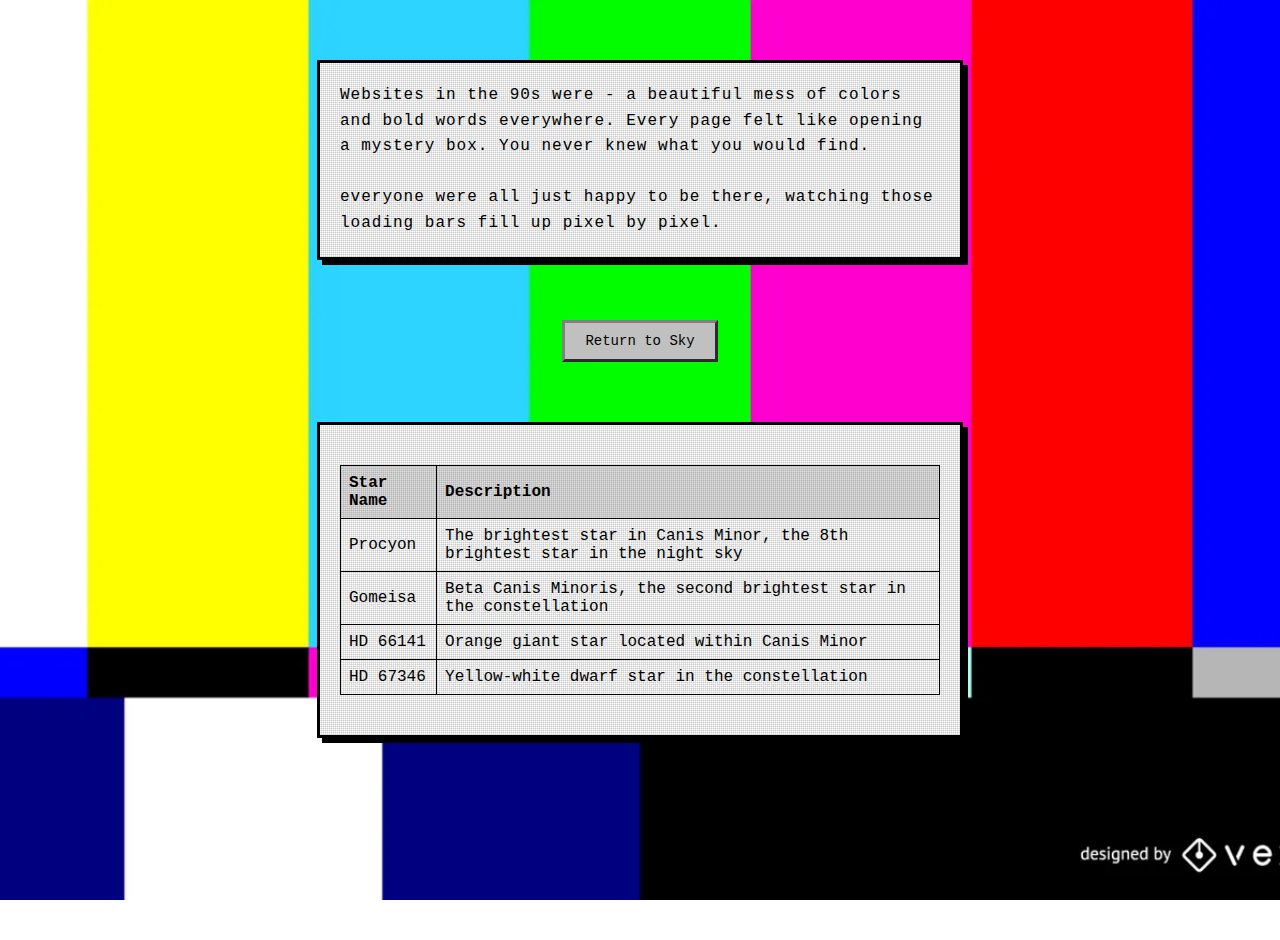
<file: canis-minor.html>
<!DOCTYPE html>
<html lang="en">
<head>
  <meta charset="UTF-8">
  <meta name="viewport" content="width=device-width, initial-scale=1.0">
  <title>Canis Minor</title>
  <link rel="stylesheet" href="canis-minor.css">
</head>
<body>
    <div class="text-box">
      <div class="pixelated-text">
        Websites in the 90s were - a beautiful mess of colors and bold words everywhere. Every page felt like opening a mystery box. You never knew what you would find.
        <br><br>
        everyone were all just happy to be there, watching those loading bars fill up pixel by pixel.
      </div>
    </div>
  
    <a href="index.html" class="return-button">Return to Sky</a>
  
    <div class="text-box">
      <table>
        <tr>
          <th>Star Name</th>
          <th>Description</th>
        </tr>
        <tr>
          <td>Procyon</td>
          <td>The brightest star in Canis Minor, the 8th brightest star in the night sky</td>
        </tr>
        <tr>
          <td>Gomeisa</td>
          <td>Beta Canis Minoris, the second brightest star in the constellation</td>
        </tr>
        <tr>
          <td>HD 66141</td>
          <td>Orange giant star located within Canis Minor</td>
        </tr>
        <tr>
          <td>HD 67346</td>
          <td>Yellow-white dwarf star in the constellation</td>
        </tr>
      </table>
    </div>
  </body>
  </html>
</file>
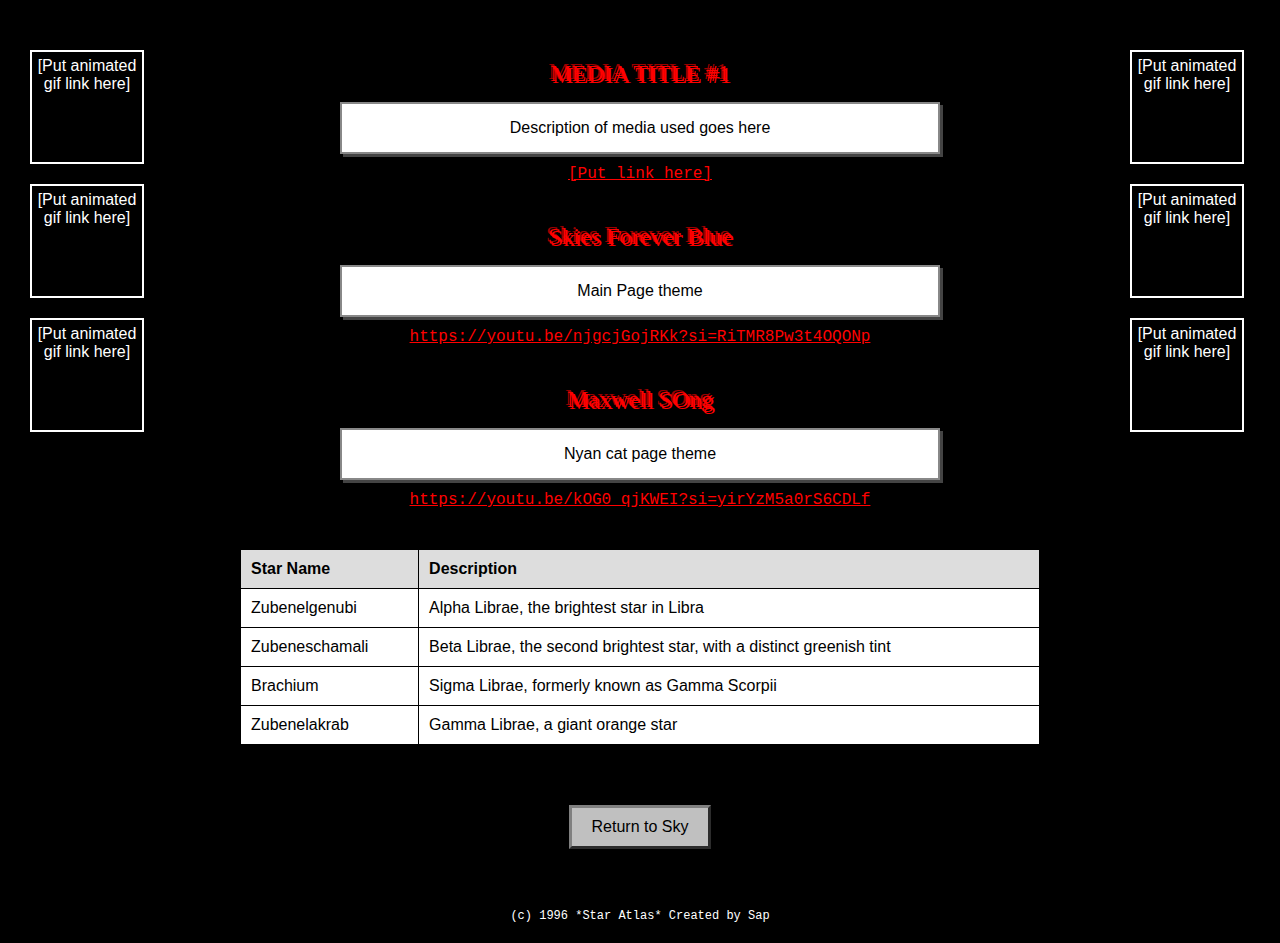
<file: libra.html>
<!DOCTYPE html>
<html lang="en">
<head>
  <meta charset="UTF-8">
  <meta name="viewport" content="width=device-width, initial-scale=1.0">
  <title>Libra</title>
  <link rel="stylesheet" href="libra.css">
</head>
<body>
    <div class="side-gifs">
      <div class="gif-container">[Put animated gif link here]</div>
      <div class="gif-container">[Put animated gif link here]</div>
      <div class="gif-container">[Put animated gif link here]</div>
    </div>
  
    <div class="main-content">
      <div class="media-entry">
        <div class="media-title"> MEDIA TITLE #1</div>
        <div class="media-content">Description of media used goes here</div>
        <a href="#" class="media-link">[Put link here]</a>
      </div>
  
      <div class="media-entry">
        <div class="media-title">Skies Forever Blue</div>
        <div class="media-content">Main Page theme</div>
        <a href="#" class="media-link">https://youtu.be/njgcjGojRKk?si=RiTMR8Pw3t4OQONp</a>
      </div>
  
      <div class="media-entry">
        <div class="media-title">Maxwell SOng</div>
        <div class="media-content">Nyan cat page theme</div>
        <a href="#" class="media-link">https://youtu.be/kOG0_qjKWEI?si=yirYzM5a0rS6CDLf</a>
      </div>
  
      <table class="stars-table">
        <tr>
          <th>Star Name</th>
          <th>Description</th>
        </tr>
        <tr>
          <td>Zubenelgenubi</td>
          <td>Alpha Librae, the brightest star in Libra</td>
        </tr>
        <tr>
          <td>Zubeneschamali</td>
          <td>Beta Librae, the second brightest star, with a distinct greenish tint</td>
        </tr>
        <tr>
          <td>Brachium</td>
          <td>Sigma Librae, formerly known as Gamma Scorpii</td>
        </tr>
        <tr>
          <td>Zubenelakrab</td>
          <td>Gamma Librae, a giant orange star</td>
        </tr>
      </table>
  
      <a href="index.html" class="return-button">Return to Sky</a>
  
      <div class="copyright">
        (c) 1996 *Star Atlas* Created by Sap
      </div>
    </div>
  
    <div class="side-gifs">
      <div class="gif-container">[Put animated gif link here]</div>
      <div class="gif-container">[Put animated gif link here]</div>
      <div class="gif-container">[Put animated gif link here]</div>
    </div>
  </body>
  </html>
</file>
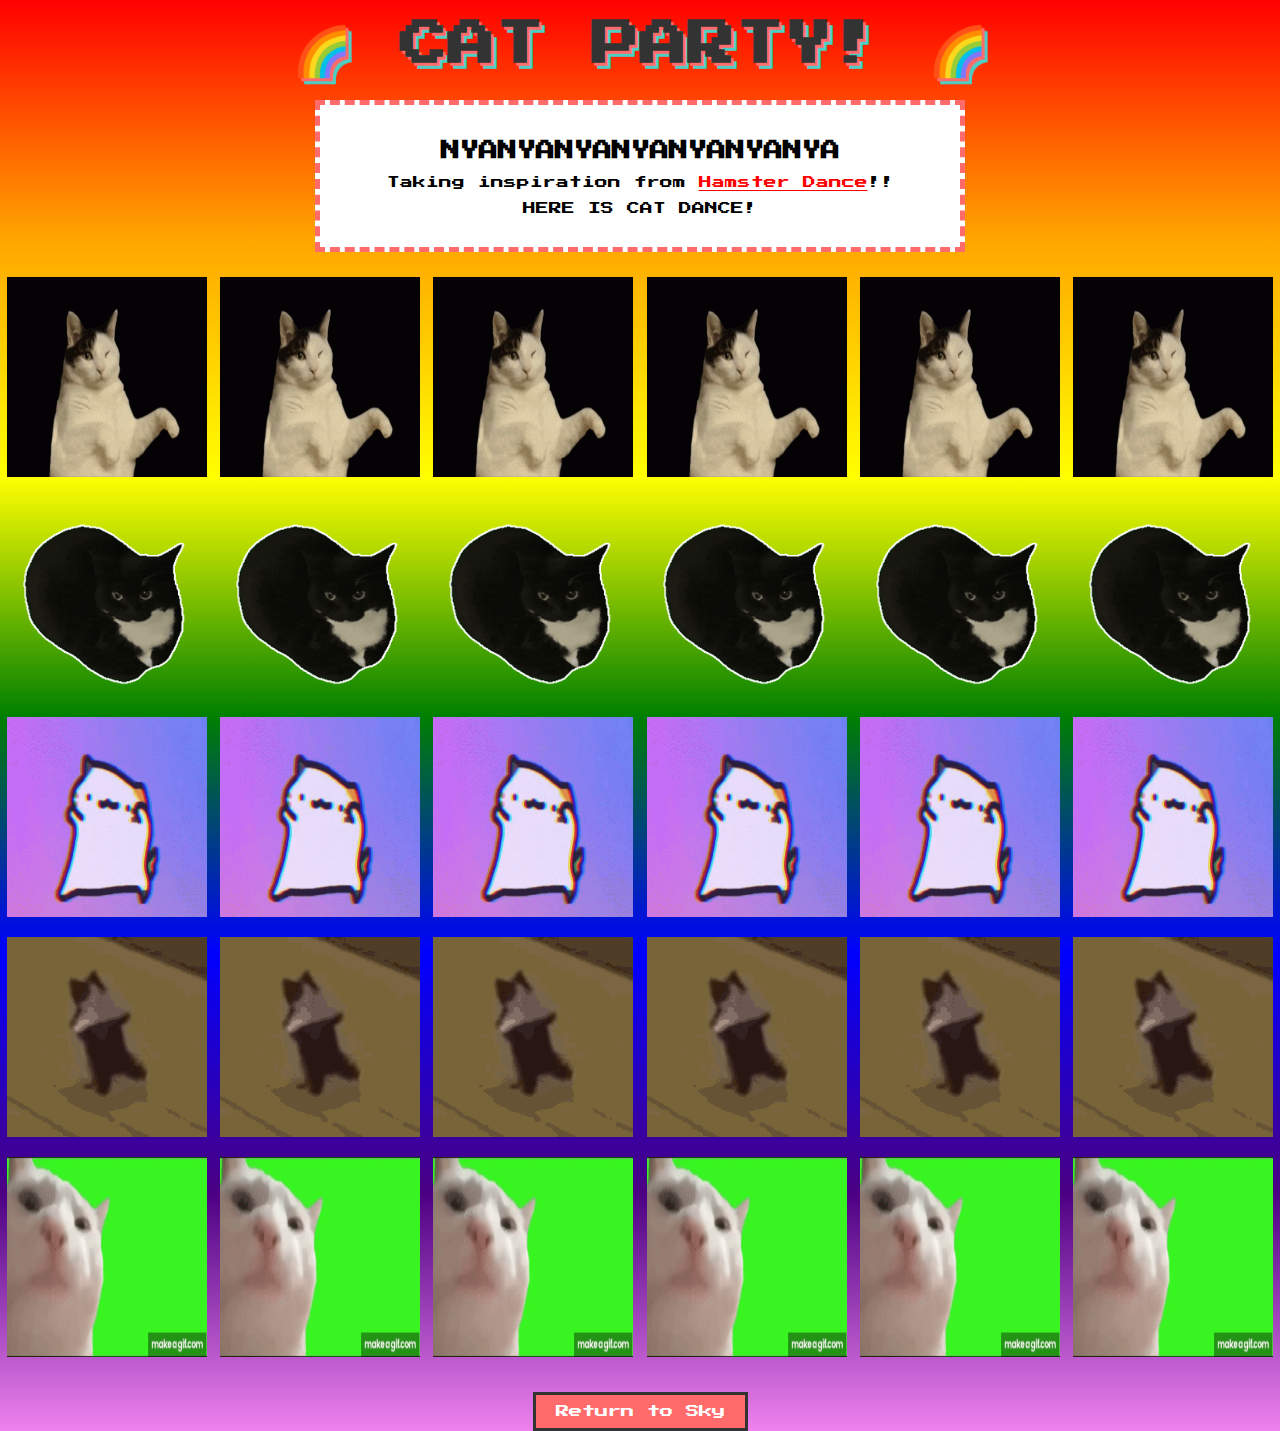
<file: nyan-cat.html>
<!DOCTYPE html>
<html lang="en">
<head>
  <meta charset="UTF-8">
  <meta name="viewport" content="width=device-width, initial-scale=1.0">
  <title>Nyan Cat</title>
  <link rel="stylesheet" href="nyan-styles.css">
</head>
<body>
  <h1>🌈 CAT PARTY! 🌈</h1>
  <audio autoplay loop style="display: none;">
    <source src="media/Maxwell.mp3" type="audio/mp3">
    Your browser does not support the audio element.
  </audio>

  <div class="cat-party">
    <h2>NYANYANYANYANYANYANYA</h2>
    <p>Taking inspiration from <a href="https://youtu.be/Uq5XmNS1M-g?si=cF6kfgHIbZgZqRjF" target="_blank">Hamster Dance</a>!!</p>
    <p>HERE IS CAT DANCE!</p>
</div>
  <div class="cat-container">
      <div class="cat-row">
          <img src="media/kitty.gif" class="cat-gif" alt="Dancing Cat 1">
          <img src="media/kitty.gif" class="cat-gif" alt="Dancing Cat 1">
          <img src="media/kitty.gif" class="cat-gif" alt="Dancing Cat 1">
          <img src="media/kitty.gif" class="cat-gif" alt="Dancing Cat 1">
          <img src="media/kitty.gif" class="cat-gif" alt="Dancing Cat 1">
          <img src="media/kitty.gif" class="cat-gif" alt="Dancing Cat 1">
      </div>
      <div class="cat-row">
          <img src="media/maxwell.gif" class="cat-gif" alt="Dancing Cat 2">
          <img src="media/maxwell.gif" class="cat-gif" alt="Dancing Cat 2">
          <img src="media/maxwell.gif" class="cat-gif" alt="Dancing Cat 2">
          <img src="media/maxwell.gif" class="cat-gif" alt="Dancing Cat 2">
          <img src="media/maxwell.gif" class="cat-gif" alt="Dancing Cat 2">
          <img src="media/maxwell.gif" class="cat-gif" alt="Dancing Cat 2">
      </div>
      <div class="cat-row">
          <img src="media/meow.gif" class="cat-gif" alt="Dancing Cat 3">
          <img src="media/meow.gif" class="cat-gif" alt="Dancing Cat 3">
          <img src="media/meow.gif" class="cat-gif" alt="Dancing Cat 3">
          <img src="media/meow.gif" class="cat-gif" alt="Dancing Cat 3">
          <img src="media/meow.gif" class="cat-gif" alt="Dancing Cat 3">
          <img src="media/meow.gif" class="cat-gif" alt="Dancing Cat 3">
      </div>
      <div class="cat-row">
        <img src="media/sims-cat.gif" class="cat-gif" alt="Dancing Cat 3">
        <img src="media/sims-cat.gif" class="cat-gif" alt="Dancing Cat 3">
        <img src="media/sims-cat.gif" class="cat-gif" alt="Dancing Cat 3">
        <img src="media/sims-cat.gif" class="cat-gif" alt="Dancing Cat 3">
        <img src="media/sims-cat.gif" class="cat-gif" alt="Dancing Cat 3">
        <img src="media/sims-cat.gif" class="cat-gif" alt="Dancing Cat 3">
      </div>
      <div class="cat-row">
        <img src="media/vibes.gif" class="cat-gif" alt="Dancing Cat 3">
        <img src="media/vibes.gif" class="cat-gif" alt="Dancing Cat 3">
        <img src="media/vibes.gif" class="cat-gif" alt="Dancing Cat 3">
        <img src="media/vibes.gif" class="cat-gif" alt="Dancing Cat 3">
        <img src="media/vibes.gif" class="cat-gif" alt="Dancing Cat 3">
        <img src="media/vibes.gif" class="cat-gif" alt="Dancing Cat 3">
      </div>
  </div>

  <button onclick="window.location.href='index.html'" class="return-btn">Return to Sky</button>
</body>
</html>
</file>
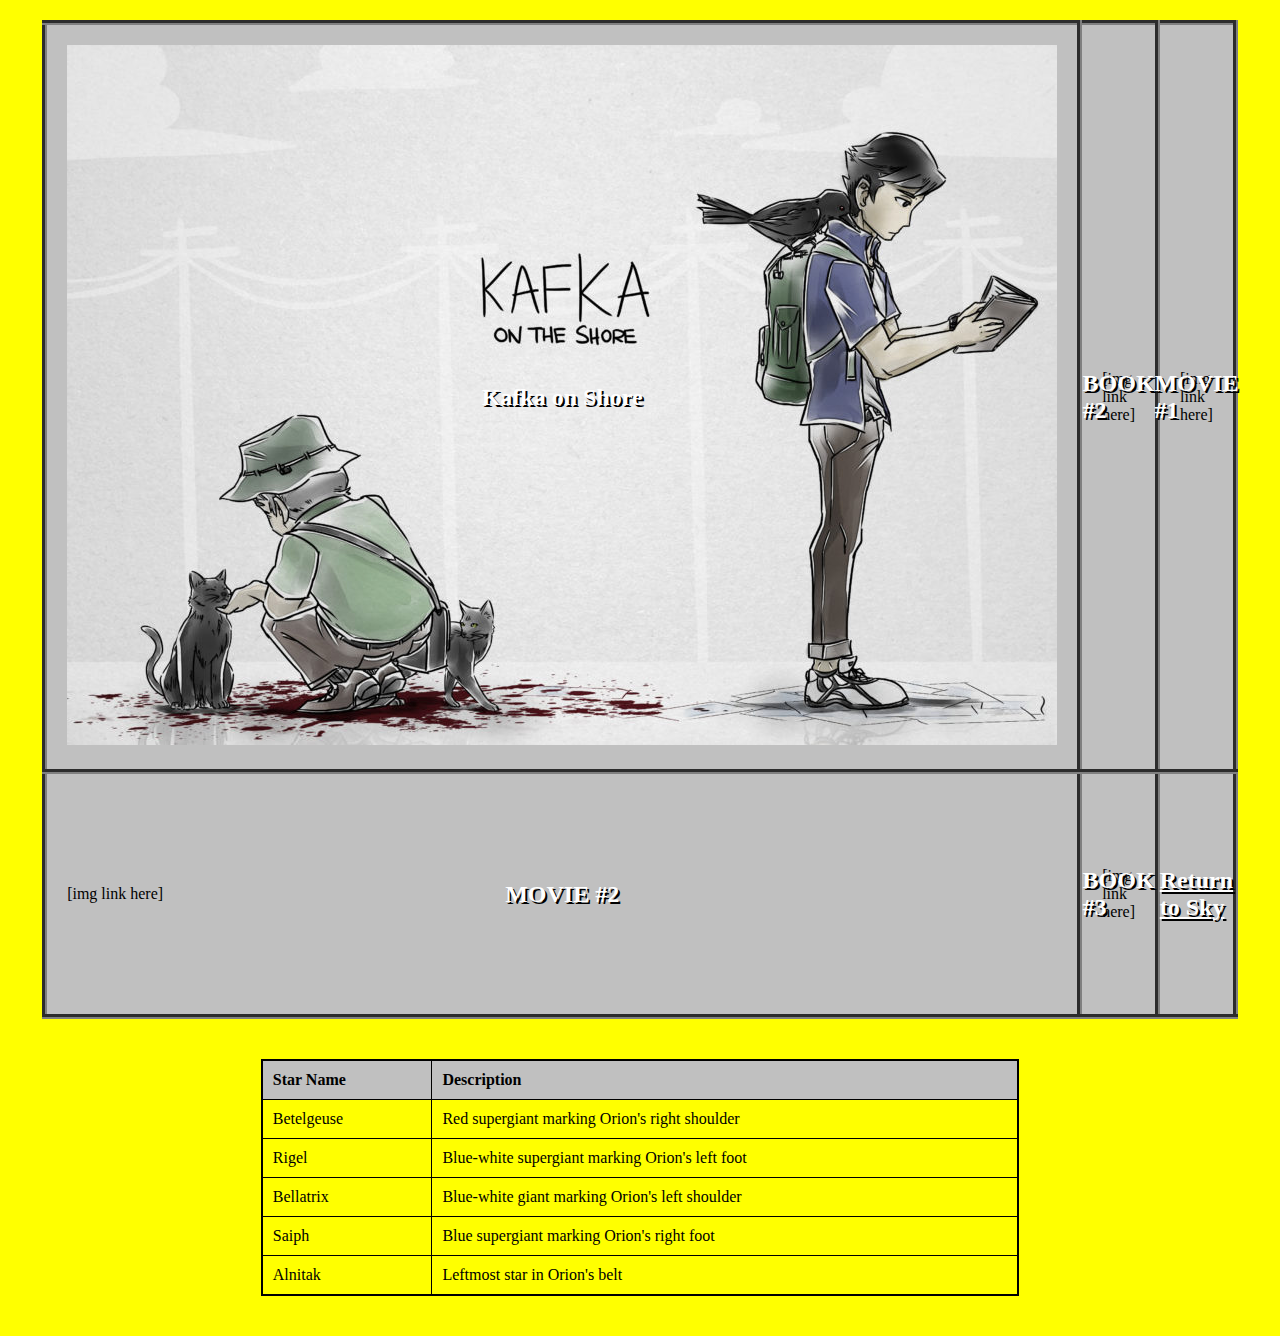
<file: orion.html>
<!DOCTYPE html>
<html lang="en">
<head>
  <meta charset="UTF-8">
  <meta name="viewport" content="width=device-width, initial-scale=1.0">
  <title>Orion Constellation</title>
  <link rel="stylesheet" href="constellation-styles.css">
</head>
<body class="orion-body"> 
    <table class="main-table">
      <tr>
        <td>
          <div class="title-overlay">Kafka on Shore</div>
          <img src="media/kafka.jpg" alt="Kafka" />
        </td>
        <td>
          <div class="title-overlay">BOOK #2</div>
          <div>[img link here]</div>
        </td>
        <td>
          <div class="title-overlay">MOVIE #1</div>
          <div>[img link here]</div>
        </td>
      </tr>
      <tr>
        <td>
          <div class="title-overlay">MOVIE #2</div>
          <div>[img link here]</div>
        </td>
        <td>
          <div class="title-overlay">BOOK #3</div>
          <div>[img link here]</div>
        </td>
        <td>
          <a href="index.html" style="text-decoration: none; color: inherit;">
            <a href="index.html" class="title-overlay">Return to Sky</a>
          </a>
        </td>
      </tr>
    </table>
  
    <table class="stars-table">
      <tr>
        <th>Star Name</th>
        <th>Description</th>
      </tr>
      <tr>
        <td>Betelgeuse</td>
        <td>Red supergiant marking Orion's right shoulder</td>
      </tr>
      <tr>
        <td>Rigel</td>
        <td>Blue-white supergiant marking Orion's left foot</td>
      </tr>
      <tr>
        <td>Bellatrix</td>
        <td>Blue-white giant marking Orion's left shoulder</td>
      </tr>
      <tr>
        <td>Saiph</td>
        <td>Blue supergiant marking Orion's right foot</td>
      </tr>
      <tr>
        <td>Alnitak</td>
        <td>Leftmost star in Orion's belt</td>
      </tr>
    </table>
</body>
</html>
</file>
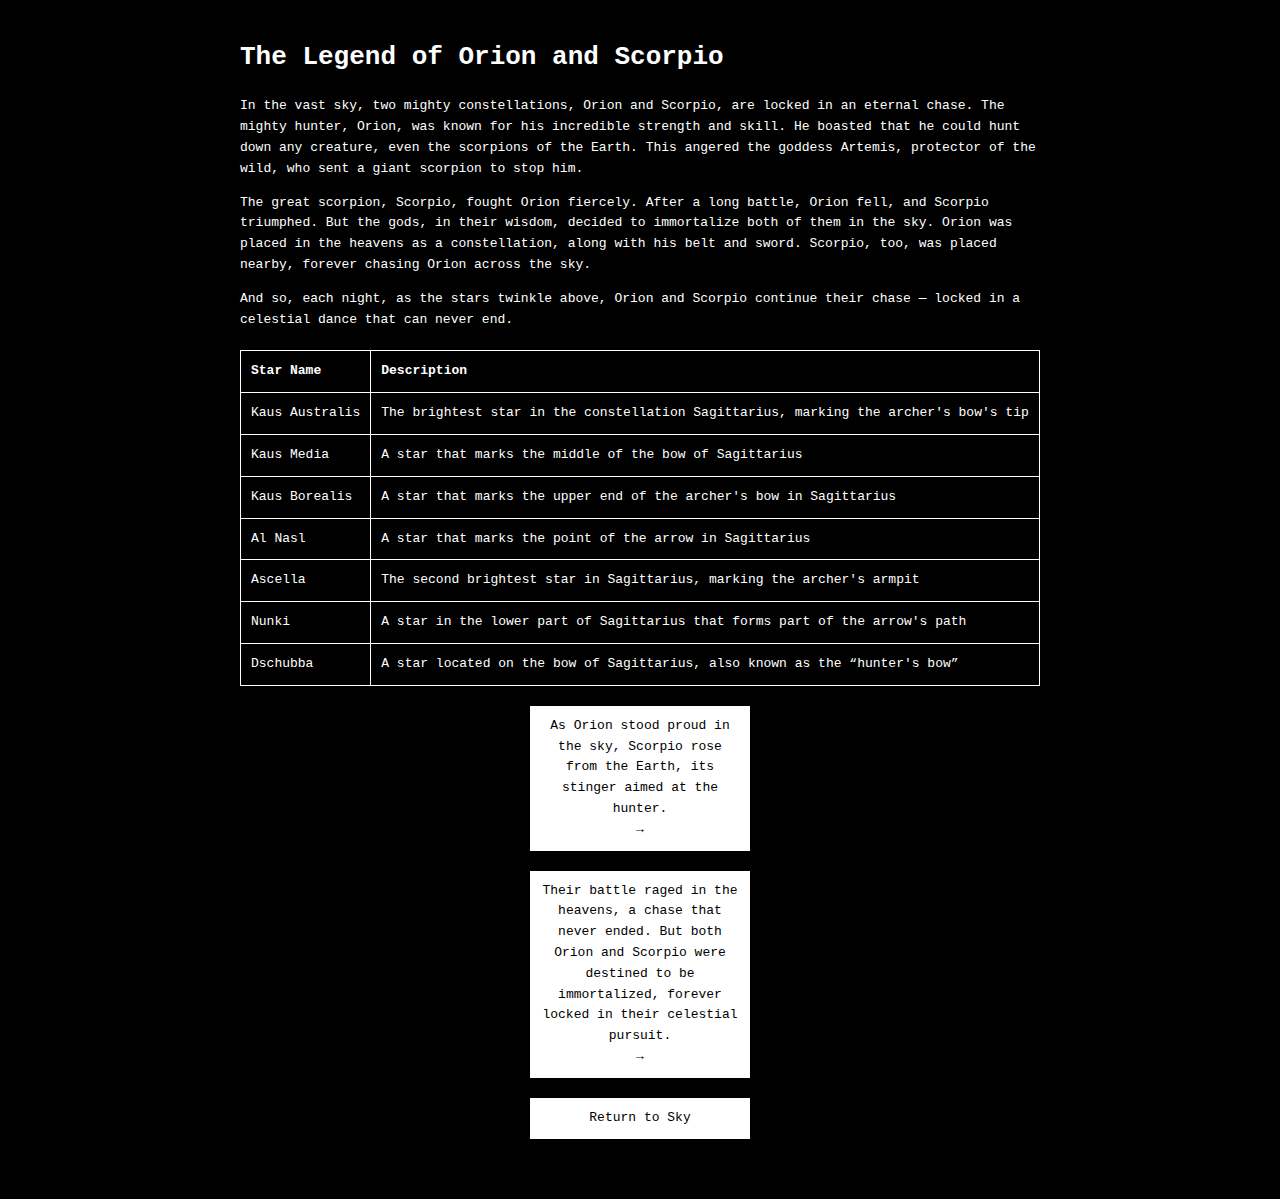
<file: sagittariaus.html>
<!DOCTYPE html>
<html lang="en">
<head>
  <meta charset="UTF-8">
  <meta name="viewport" content="width=device-width, initial-scale=1.0">
  <title>Sagittarius</title>
  <link rel="stylesheet" href="constellation-styles.css">
</head>
<body class="sagi-body">
    <h1>The Legend of Orion and Scorpio</h1>

    <p>
      In the vast sky, two mighty constellations, Orion and Scorpio, are locked in an eternal chase. The mighty hunter, Orion, was known for his incredible strength and skill. He boasted that he could hunt down any creature, even the scorpions of the Earth. This angered the goddess Artemis, protector of the wild, who sent a giant scorpion to stop him.
    </p>

    <p>
      The great scorpion, Scorpio, fought Orion fiercely. After a long battle, Orion fell, and Scorpio triumphed. But the gods, in their wisdom, decided to immortalize both of them in the sky. Orion was placed in the heavens as a constellation, along with his belt and sword. Scorpio, too, was placed nearby, forever chasing Orion across the sky.
    </p>

    <p>
      And so, each night, as the stars twinkle above, Orion and Scorpio continue their chase — locked in a celestial dance that can never end.
    </p>

    <table class="sagi-table">
        <tr>
            <th class="sagi-th">Star Name</th>
            <th class="sagi-th">Description</th>
        </tr>
        <tr>
            <td class="sagi-td">Kaus Australis</td>
            <td class="sagi-td">The brightest star in the constellation Sagittarius, marking the archer's bow's tip</td>
        </tr>
        <tr>
            <td class="sagi-td">Kaus Media</td>
            <td class="sagi-td">A star that marks the middle of the bow of Sagittarius</td>
        </tr>
        <tr>
            <td class="sagi-td">Kaus Borealis</td>
            <td class="sagi-td">A star that marks the upper end of the archer's bow in Sagittarius</td>
        </tr>
        <tr>
            <td class="sagi-td">Al Nasl</td>
            <td class="sagi-td">A star that marks the point of the arrow in Sagittarius</td>
        </tr>
        <tr>
            <td class="sagi-td">Ascella</td>
            <td class="sagi-td">The second brightest star in Sagittarius, marking the archer's armpit</td>
        </tr>
        <tr>
            <td class="sagi-td">Nunki</td>
            <td class="sagi-td">A star in the lower part of Sagittarius that forms part of the arrow's path</td>
        </tr>
        <tr>
            <td class="sagi-td">Dschubba</td>
            <td class="sagi-td">A star located on the bow of Sagittarius, also known as the “hunter's bow”</td>
        </tr>
    </table>

    <div class="sagi-return-btn">
        As Orion stood proud in the sky, Scorpio rose from the Earth, its stinger aimed at the hunter.
        <div class="arrow">→</div>
    </div>

    <div class="sagi-return-btn">
        Their battle raged in the heavens, a chase that never ended. But both Orion and Scorpio were destined to be immortalized, forever locked in their celestial pursuit.
        <div class="arrow">→</div>
    </div>

    <a href="index.html" class="sagi-return-btn">Return to Sky</a>
</body>
</html>
</file>
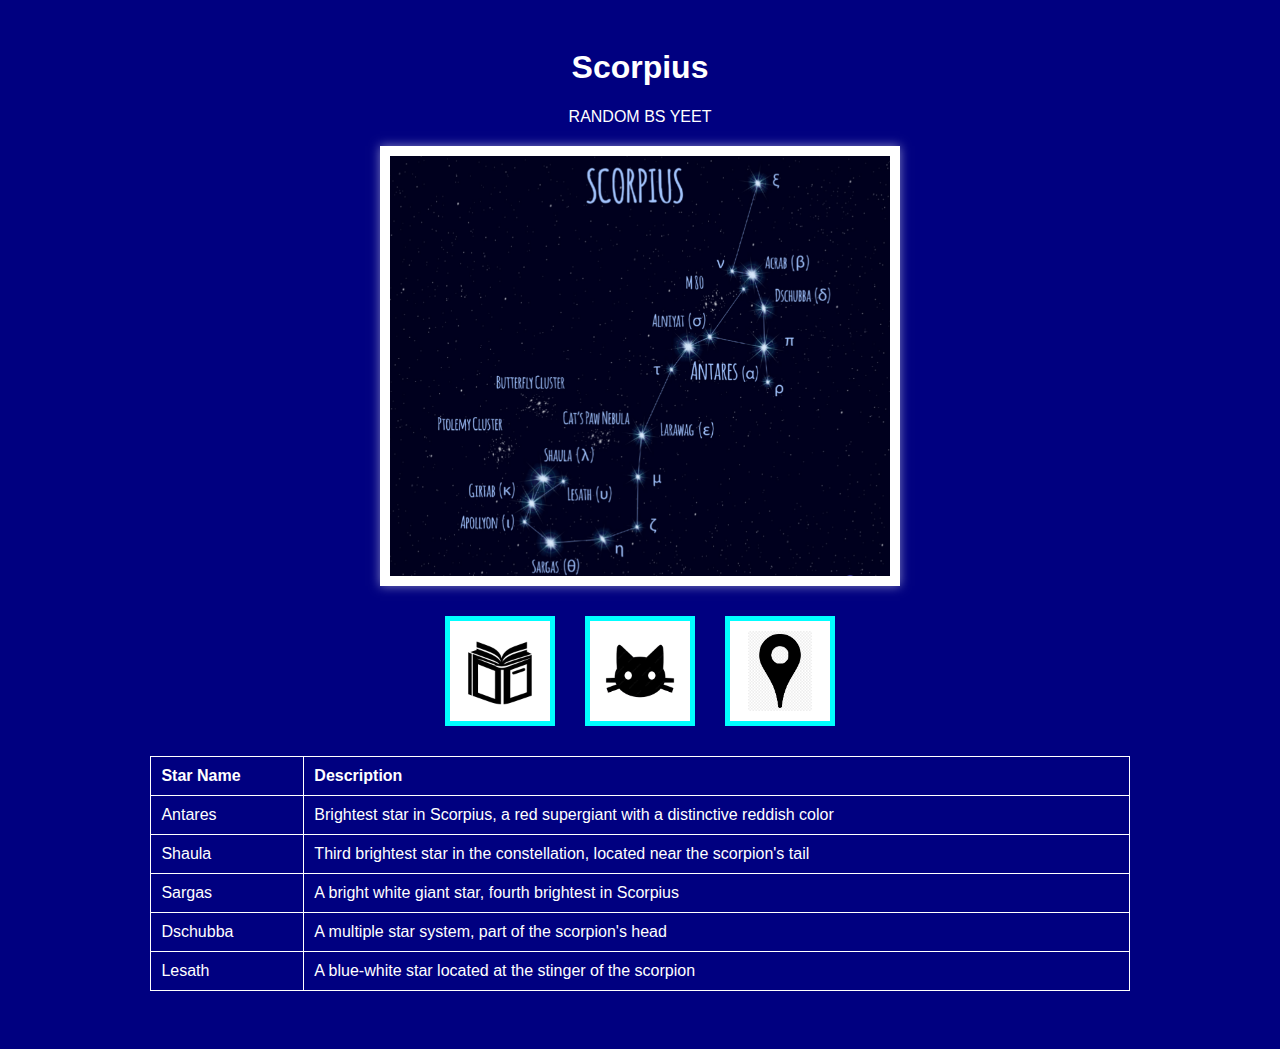
<file: scorpius.html>
<!DOCTYPE html>
<html lang="en">
<head>
  <meta charset="UTF-8">
  <meta name="viewport" content="width=device-width, initial-scale=1.0">
  <title>Scorpius</title>
  <link rel="stylesheet" href="constellation-styles.css">
</head>
<body class="scor-body"> 
    <h1>Scorpius</h1>
    <p>RANDOM BS YEET</p>

    <div class="constellation-frame">
        <img src="media/scorpius.png" alt="Scorpius Constellation" />
    </div>

    <div class="icon-container">
        <div class="icon-box" onclick="window.location.href='orion.html'">
            <img src="media/book.png" alt="Media" />
        </div>
        <div class="icon-box" onclick="window.location.href='nyan-cat.html'">
            <img src="media/cat.png" alt="Cat" />
        </div>
        <div class="icon-box" onclick="window.location.href='index.html'">
            <img src="media/map.png" alt="Map" />
        </div>
    </div>

    
    <table class="scor-table"> 
        <tr>
            <th class="scor-th">Star Name</th> 
            <th class="scor-th">Description</th> 
        </tr>
        <tr>
            <td class="scor-td">Antares</td> 
            <td class="scor-td">Brightest star in Scorpius, a red supergiant with a distinctive reddish color</td>
        </tr>
        <tr>
            <td class="scor-td">Shaula</td>
            <td class="scor-td">Third brightest star in the constellation, located near the scorpion's tail</td>
        </tr>
        <tr>
            <td class="scor-td">Sargas</td>
            <td class="scor-td">A bright white giant star, fourth brightest in Scorpius</td>
        </tr>
        <tr>
            <td class="scor-td">Dschubba</td>
            <td class="scor-td">A multiple star system, part of the scorpion's head</td>
        </tr>
        <tr>
            <td class="scor-td">Lesath</td>
            <td class="scor-td">A blue-white star located at the stinger of the scorpion</td>
        </tr>
    </table>

</body>
</html>
</file>
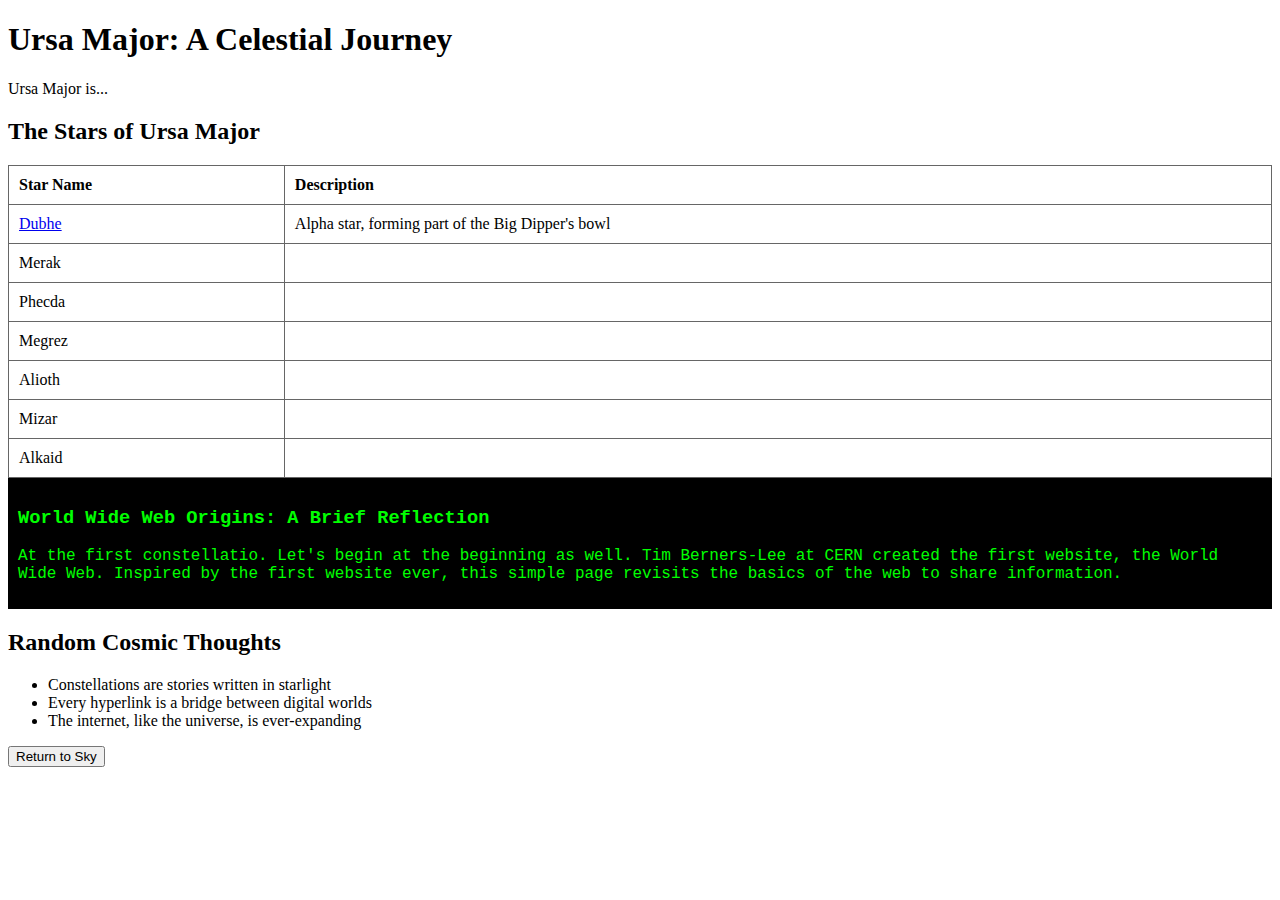
<file: ursa-major.html>
<!DOCTYPE html>
<html lang="en">
<head>
  <meta charset="UTF-8">
  <meta name="viewport" content="width=device-width, initial-scale=1.0">
  <title>Ursa Major</title>
  <link rel="stylesheet" href="constellation-styles.css">
</head>
<body>
  <h1>Ursa Major: A Celestial Journey</h1>
  <p> Ursa Major is...</p>
  <h2>The Stars of Ursa Major</h2>
  <table>
    <tr>
      <th>Star Name</th>
      <th>Description</th>
    </tr>
    <tr>
      <td><a href="index.html">Dubhe</a></td>
      <td>Alpha star, forming part of the Big Dipper's bowl</a></td>
    </tr>
    <tr>
      <td>Merak</td>
      <td></a></td>
    </tr>
    <tr>
      <td>Phecda</td>
      <td></a></td>
    </tr>
    <tr>
      <td>Megrez</td>
      <td></td>
    </tr>
    <tr>
      <td>Alioth</td>
      <td></a></td>
    </tr>
    <tr>
      <td>Mizar</td>
      <td></a></td>
    </tr>
    <tr>
      <td>Alkaid</td>
      <td></a></td>
    </tr>
  </table>

  <div class="terminal-style">
    <h3>World Wide Web Origins: A Brief Reflection</h3>
    <p>At the first constellatio. Let's begin at the beginning as well. Tim Berners-Lee at CERN created the first website, the World Wide Web.
      Inspired by the first website ever, this simple page revisits the basics of the web to share information.
    </p>
  </div>

  <h2>Random Cosmic Thoughts</h2>
  <ul>
    <li>Constellations are stories written in starlight</li>
    <li>Every hyperlink is a bridge between digital worlds</li>
    <li>The internet, like the universe, is ever-expanding</li>
  </ul>

  <button onclick="window.location.href='index.html'">Return to Sky</button>
</body>
</html>
</file>
<file: canis-minor.css>
/* Canis Minor */
body {
    margin: 0;
    padding: 20px;
    min-height: 100vh;
    background: url('media/preview.webp') center center;
    background-size: cover;
    background-attachment: fixed;
    font-family: "Press Start 2P", "Courier New", monospace;
    text-align: center;
  }
  
  .text-box {
    background: white;
    border: 3px solid #000;
    box-shadow: 5px 5px 0 #000;
    margin: 40px auto;
    max-width: 600px;
    padding: 20px;
    position: relative;
  }
  
  .text-box::before {
    content: "";
    position: absolute;
    top: 0;
    left: 0;
    right: 0;
    bottom: 0;
    background: 
      linear-gradient(90deg, transparent 50%, rgba(0,0,0,.1) 50%),
      linear-gradient(transparent 50%, rgba(0,0,0,.1) 50%);
    background-size: 2px 2px;
    pointer-events: none;
  }
  
  .pixelated-text {
    font-size: 16px;
    line-height: 1.6;
    letter-spacing: 1px;
    text-align: left;
  }
  
  .return-button {
    display: inline-block;
    padding: 10px 20px;
    background: #c0c0c0;
    border: 3px outset #808080;
    color: black;
    text-decoration: none;
    font-size: 14px;
    margin: 20px 0;
    cursor: pointer;
  }
  
  .return-button:active {
    border-style: inset;
  }
  
  table {
    width: 100%;
    border-collapse: collapse;
    margin: 20px 0;
  }
  
  th, td {
    border: 1px solid black;
    padding: 8px;
    text-align: left;
  }
  
  th {
    background-color: #e0e0e0;
  }
</file>
<file: libra.css>
/* Libra */
body {
    background-color: black;
    color: white;
    font-family: "Arial", sans-serif;
    text-align: center;
    padding: 20px;
    margin: 0;
    min-height: 100vh;
    display: flex;
    flex-direction: row;
  }
  
  .side-gifs {
    width: 120px;
    padding: 10px;
  }
  
  .gif-container {
    margin: 20px 0;
    width: 100px;
    height: 100px;
    border: 2px solid white;
    padding: 5px;
  }
  
  .main-content {
    flex: 1;
    max-width: 800px;
    margin: 0 auto;
  }
  
  .media-entry {
    margin: 40px auto;
    max-width: 600px;
  }
  
  .media-title {
    font-family: "Impact", fantasy;
    color: red;
    font-size: 24px;
    text-shadow: 2px 2px #ff0000, -2px -2px #990000;
    margin-bottom: 15px;
  }
  
  .media-content {
    background: white;
    color: black;
    padding: 15px;
    margin: 10px auto;
    border: 2px solid #888;
    box-shadow: 3px 3px #444;
  }
  
  .media-link {
    color: red;
    text-decoration: underline;
    font-family: "Courier New", monospace;
  }
  
  .stars-table {
    margin: 40px auto;
    width: 100%;
    border-collapse: collapse;
    background: white;
    color: black;
  }
  
  .stars-table th, .stars-table td {
    border: 1px solid black;
    padding: 10px;
    text-align: left;
  }
  
  .stars-table th {
    background-color: #ddd;
  }
  
  .return-button {
    display: inline-block;
    padding: 10px 20px;
    background: #c0c0c0;
    border: 3px outset #808080;
    color: black;
    text-decoration: none;
    font-family: "Arial", sans-serif;
    margin: 20px 0;
    cursor: pointer;
  }
  
  .return-button:active {
    border-style: inset;
  }
  
  .copyright {
    margin-top: 40px;
    font-family: "Courier New", monospace;
    color: white;
    font-size: 12px;
  }
</file>
<file: nyan-styles.css>
@import url('https://fonts.googleapis.com/css2?family=Press+Start+2P&display=swap');

body {
    background: linear-gradient(to bottom, red, orange, yellow, green, blue, indigo, violet);
    font-family: 'Press Start 2P', cursive;
    margin: 0;
    padding: 0;
    text-align: center;
}

h1 {
    text-shadow: 3px 3px 0px #FF6B6B, 6px 6px 0px #4ECDC4;
    font-size: 3em;
    color: #333;
    margin: 20px 0;
    position: relative;
    z-index: 2;
}

.cat-party {
    background-color: white;
    padding: 20px;
    margin: 20px auto;
    border: 5px dashed #FF6B6B;
    font-size: 0.8em;
    width: 80%;
    max-width: 600px;
    position: relative;
    z-index: 2;
}

.cat-container {
    position: relative;
    z-index: 1;
    margin-top: 20px; /* Space between the cat party and cat images */
}

.cat-row {
    display: flex;
    justify-content: space-around;
    align-items: center;
    width: 100%;
    margin-bottom: 10px; /* Space between each row */
}

.cat-gif {
    width: 200px;
    height: 200px;
    margin: 5px;
}

.return-btn {
    background-color: #FF6B6B;
    border: 3px solid #333;
    color: white;
    padding: 10px 20px;
    font-family: 'Press Start 2P', cursive;
    cursor: pointer;
    margin-top: 20px;
    position: relative;
    z-index: 2;
}

a {
    color: #ff0000;
}
</file>
<file: constellation-styles.css>
/* ursa major */
table {
  width: 100%;
  border-collapse: collapse;
  margin-top: 20px;
}
th, td {
  border: 1px solid #666;
  padding: 10px;
  text-align: left;
}
.terminal-style {
  background-color: #000;
  color: #0f0;
  padding: 10px;
  font-family: 'Courier New', monospace;
}

/* scorpius */
.scor-body {
background-color: #000080;
color: white;
font-family: Arial, sans-serif;
text-align: center;
padding: 20px;
}
.constellation-frame {
border: 10px solid white;
max-width: 500px;
margin: 20px auto;
box-shadow: 0 0 10px rgba(255,255,255,0.5);
}
.constellation-frame img {
max-width: 100%;
height: auto;
display: block;
}
.icon-container {
display: flex;
justify-content: center;
gap: 30px;
margin: 30px 0;
}
.icon-box {
border: 5px solid rgb(0, 255, 255);
background-color: white;
width: 100px;
height: 100px;
display: flex;
align-items: center;
justify-content: center;
cursor: pointer;
transition: background-color 0.3s;
}
.icon-box img {
max-width: 80px;
max-height: 80px;
}
.scor-table {
width: 80%;
margin: 30px auto;
border-collapse: collapse;
}
.scor-th, .scor-td {
border: 1px solid white;
padding: 10px;
text-align: left;
}
.copyright {
margin-top: 50px;
font-size: 12px;
color: #cccccc;
}

/* sagittarius */
.sagi-body {
  background-color: black;
  color: white;
  font-family: monospace;
  line-height: 1.6;
  padding: 20px;
  max-width: 800px;
  margin: 0 auto;
}
.story-box {
  border: 2px solid white;
  padding: 15px;
  margin: 15px 0;
  position: relative;
}
.sagi-table {
  width: 100%;
  border-collapse: collapse;
  margin: 20px 0;
}
.sagi-th, .sagi-td {
  border: 1px solid white;
  padding: 10px;
  text-align: left;
}
.sagi-return-btn {
  display: block;
  width: 200px;
  margin: 20px auto;
  padding: 10px;
  background-color: white;
  color: black;
  text-align: center;
  text-decoration: none;
}

/* orion */
.orion-body {
background-color: yellow;
font-family: "Comic Sans MS", cursive;
text-align: center;
}

.main-table {
margin: 20px auto;
border-collapse: collapse;
width: 80%;
}

.main-table td {
border: 5px outset #808080;
padding: 20px;
background: #c0c0c0;
width: 200px;
height: 200px;
position: relative;
cursor: pointer;
}

.main-table td:active {
border-style: inset;
}

.title-overlay {
position: absolute;
top: 50%;
left: 50%;
transform: translate(-50%, -50%);
color: white;
text-shadow: 2px 2px #000000;
font-size: 24px;
font-weight: bold;
z-index: 1;
}

.stars-table {
margin: 40px auto;
border: 2px solid black;
width: 60%;
}

.stars-table th, .stars-table td {
border: 1px solid black;
padding: 10px;
text-align: left;
}

.stars-table th {
background-color: #c0c0c0;
}
</file>
